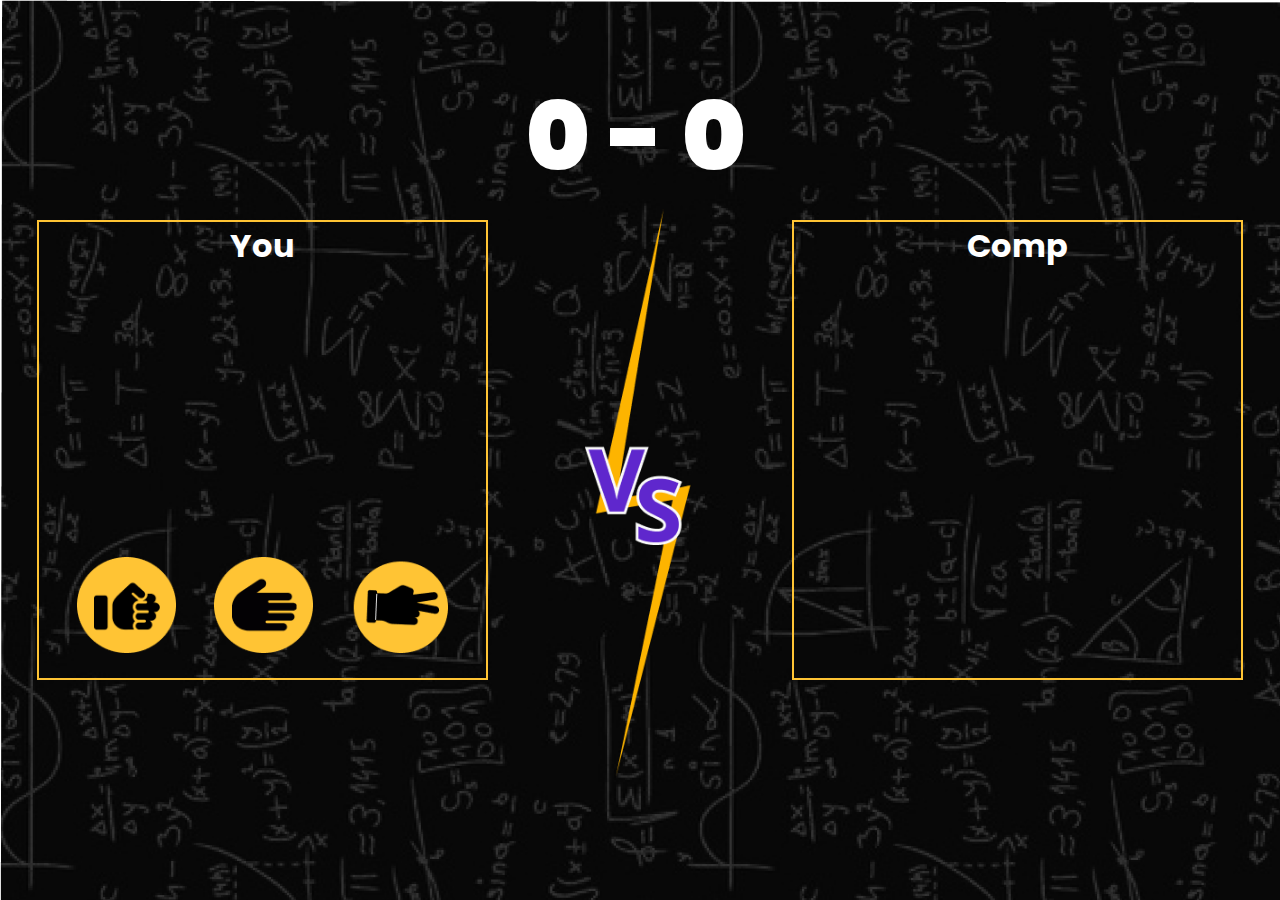
<file: game.html>
<!DOCTYPE html>
<html lang="en">
<head>
    <meta charset="UTF-8">
    <meta name="viewport" content="width=device-width, initial-scale=1.0">
    <title>game</title>
    <link rel="stylesheet" href="game.css">
</head>
<body>
    <div class="container">
        <div class="score">
            <span id="left-score">0</span><span>-</span><span id="right-score">0</span>
        </div>
        <div class="image-container">
            <div class="left-box">
                <p>You</p>
                <img class="remove rem" id="player-img" src="scissors-hand.png" height="280rem" width="100%" alt="">
                <div class="player-buttons buttons play">
                    <div id="rock"> <img src="rock-logo.png" alt=""></div>
                    <div id="paper"><img src="paper-logo.png" alt=""></div>
                    <div id="scissor"><img src="scissors-logo.png" alt=""></div>
                </div>
            </div>
            <div class="vs-img">
                <img src="vs.png" height="570rem" alt="">
            </div>
            <div class="right-box">
                <p>Comp</p>
                <img class="remove rem " id="comp-img" src="scissors-hand.png" height="280rem" width="100%" alt="">
                <div class="buttons hidden" id="comps-button">
                    <div> <img src="rock-logo.png" alt=""></div>
                    <div><img src="paper-logo.png" alt=""></div>
                    <div><img src="scissors-logo.png" alt=""></div>
                </div>
            </div>
        </div>
    </div>
    <div class="result hidden play">

        <h2 id="won-text">You won the game</h2>

        <div class="play-again-button" id="play-again-button">
            <p>PLAY AGAIN</p>
        </div>

    </div>
    <script src="game.js"></script>
</body>
</html>
</file>
<file: game.css>
@import url('https://fonts.googleapis.com/css2?family=Fredoka&family=Nunito+Sans:opsz@6..12&family=Poppins&display=swap');
*{
    margin: 0;
    padding: 0;
    box-sizing: border-box;
}

body{
    font-family: 'Poppins', sans-serif;
    background-image: url(bg.png);
}

.container{
    margin-top: 4rem;
    display: flex;
    flex-direction: column;
    align-items: center;
}

.image-container{
    display: flex;
    justify-content: center;
    align-items: center;
}

.buttons{
    display: flex;
    justify-content: space-evenly;
}

.score{
    font-size: 6rem;
    color: white;
    font-weight: 900;
    letter-spacing: 18px;
    margin-left: 10px;
}

.left-box{
    border: 2px solid rgb(255,196,52);
    width: 36%;
    height: 29%;
    padding-bottom: 2vh;
    margin-top: -6rem;
}

.right-box{
    border: 2px solid rgb(255,196,52);
    width: 36%;
    height: 29%;
    padding-bottom: 2vh;
    margin-top: -6rem;
}

.vs-img{
    margin-inline: 6rem;
}

.buttons img{
    height: 6rem;
}

p{
    font-size: 2rem;
    color: white;
    font-weight: bolder;
    text-align: center;
}

.hidden{
    visibility: hidden;
}

.remove{
    visibility: hidden;
}

#won-text{
    font-size: 1.5rem;
    font-weight: bolder;
    color: white;
}

.play-again-button{
    background-color: #f5b410;
    border-radius: 6px;
    width: 10rem;
    font-weight: bolder;
    height: 3rem;
}

.play-again-button p{
    font-size: 1.2rem;
    text-align: center;
    color: white;
    margin-top: 0.6rem;
    cursor: pointer;
}

.result{
    display: flex;
    flex-direction: column;
    align-items: center;
}
</file>
